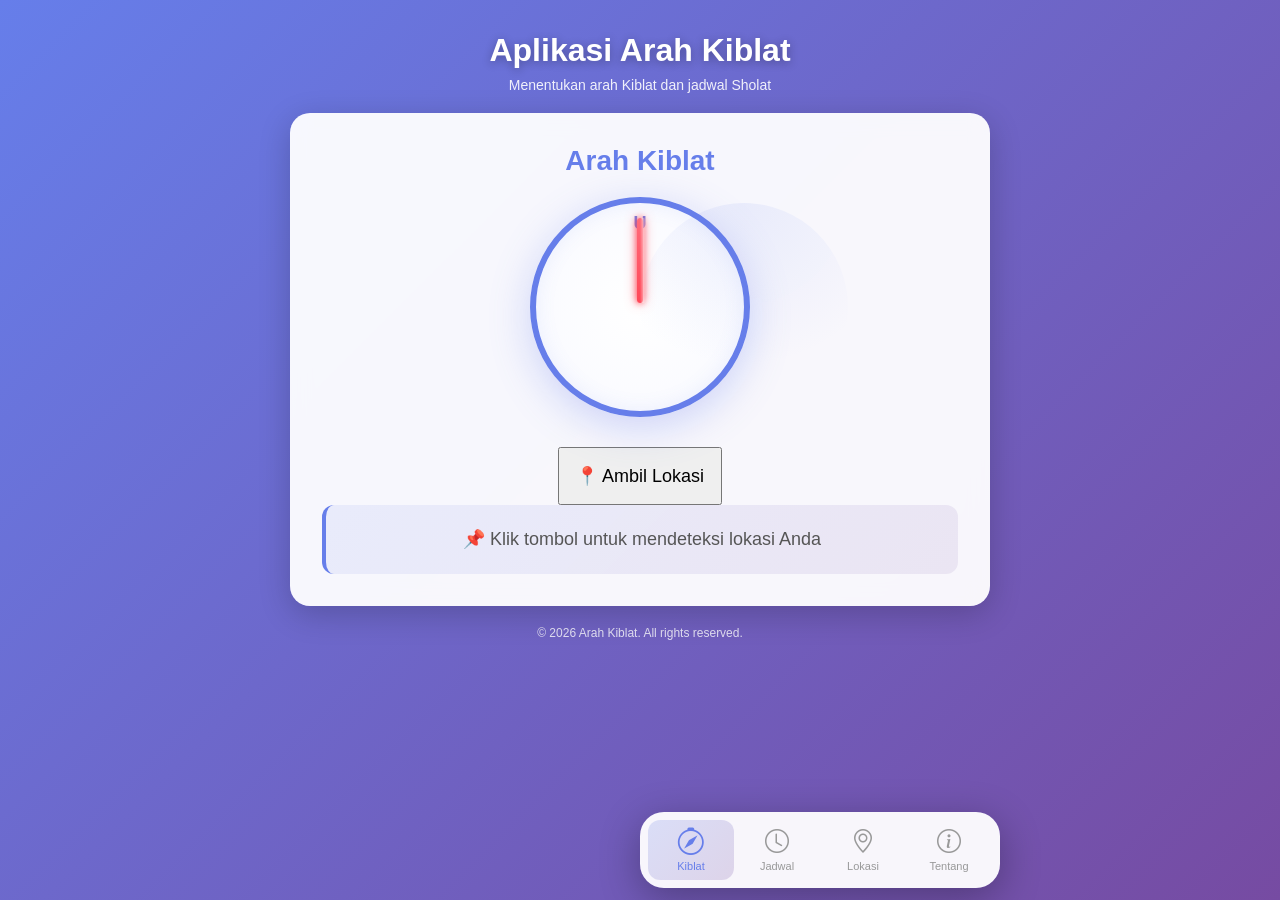
<file: index.html>
<!DOCTYPE html>
<html lang="en">

<head>
    <meta charset="UTF-8">
    <meta name="viewport" content="width=device-width, initial-scale=1.0">
    <link rel="stylesheet" href="https://cdn.jsdelivr.net/npm/bootstrap-icons@1.11.1/font/bootstrap-icons.css">
    <link rel="stylesheet" href="style.css">
    <title>PWA Arah Kiblat</title>
</head>

<body>
    <header>
        <h1> Aplikasi Arah Kiblat</h1>
        <p> Menentukan arah Kiblat dan jadwal Sholat</p>
    </header>

    <main>
        <section id="kiblat" class="page active">
            <h2> Arah Kiblat </h2>
            <div class="compas-container">
                <div class="compas">
                    <div class="needle"></div>
                </div>
            </div>
            <button id="btnlokasi"> 📍 Ambil Lokasi </button>
            <p id="hasil">📌 Klik tombol untuk mendeteksi lokasi Anda</p>

            <!-- Jadwal Sholat di Dashboard -->
            <div id="jadwal-dashboard" class="jadwal-dashboard" style="margin-top: 24px; display: none;">
                <h3 style="color: #667eea; margin-bottom: 16px; display: flex; align-items: center; gap: 8px;">
                    <i class="bi bi-clock-history"></i>
                    Jadwal Sholat Hari Ini
                </h3>
                <div style="display: flex; gap: 16px; margin-bottom: 12px; flex-wrap: wrap;">
                    <p id="kotaJadwal-dashboard" style="font-size: 13px; color: #999; margin: 0; display: flex; align-items: center; gap: 6px;">
                        <i class="bi bi-geo-alt-fill" style="color: #667eea;"></i>
                        <span>Kota: -</span>
                    </p>
                    <p id="tanggal-dashboard" style="font-size: 13px; color: #999; margin: 0; display: flex; align-items: center; gap: 6px;">
                        <i class="bi bi-calendar2-event" style="color: #667eea;"></i>
                        <span>Tanggal: -</span>
                    </p>
                </div>
                <ul class="jadwal-list-dashboard">
                    <li class="jadwal-item">
                        <span class="jadwal-nama">
                            <i class="bi bi-sunrise jadwal-icon"></i>
                            <span>Subuh</span>
                        </span>
                        <span class="jadwal-waktu" id="subuh-dashboard">-</span>
                    </li>
                    <li class="jadwal-item">
                        <span class="jadwal-nama">
                            <i class="bi bi-sun jadwal-icon"></i>
                            <span>Dzuhur</span>
                        </span>
                        <span class="jadwal-waktu" id="dzuhur-dashboard">-</span>
                    </li>
                    <li class="jadwal-item">
                        <span class="jadwal-nama">
                            <i class="bi bi-cloud-sun jadwal-icon"></i>
                            <span>Ashar</span>
                        </span>
                        <span class="jadwal-waktu" id="ashar-dashboard">-</span>
                    </li>
                    <li class="jadwal-item">
                        <span class="jadwal-nama">
                            <i class="bi bi-sunset jadwal-icon"></i>
                            <span>Maghrib</span>
                        </span>
                        <span class="jadwal-waktu" id="maghrib-dashboard">-</span>
                    </li>
                    <li class="jadwal-item">
                        <span class="jadwal-nama">
                            <i class="bi bi-moon-stars jadwal-icon"></i>
                            <span>Isya</span>
                        </span>
                        <span class="jadwal-waktu" id="isya-dashboard">-</span>
                    </li>
                </ul>
            </div>
        </section>

        <section id="jadwal" class="page">
            <h2> Jadwal Sholat</h2>
            <div style="display: flex; gap: 16px; margin-bottom: 12px; flex-wrap: wrap;">
                <p id="kotaJadwal" style="font-size: 14px; color: #999; margin: 0; display: flex; align-items: center; gap: 6px;">
                    <i class="bi bi-geo-alt-fill" style="color: #667eea;"></i>
                    <span>kota : -</span>
                </p>
                <p id="tanggal" style="font-size: 14px; color: #999; margin: 0; display: flex; align-items: center; gap: 6px;">
                    <i class="bi bi-calendar2-event" style="color: #667eea;"></i>
                    <span>tanggal : -</span>
                </p>
            </div>
            <ul class="jadwal-list">
                <li>
                    <span class="jadwal-nama">
                        <i class="bi bi-sunrise jadwal-icon"></i>
                        <span>Subuh</span>
                    </span>
                    <span id="subuh">-</span>
                </li>
                <li>
                    <span class="jadwal-nama">
                        <i class="bi bi-sun jadwal-icon"></i>
                        <span>Dzuhur</span>
                    </span>
                    <span id="dzuhur">-</span>
                </li>
                <li>
                    <span class="jadwal-nama">
                        <i class="bi bi-cloud-sun jadwal-icon"></i>
                        <span>Ashar</span>
                    </span>
                    <span id="ashar">-</span>
                </li>
                <li>
                    <span class="jadwal-nama">
                        <i class="bi bi-sunset jadwal-icon"></i>
                        <span>Maghrib</span>
                    </span>
                    <span id="maghrib">-</span>
                </li>
                <li>
                    <span class="jadwal-nama">
                        <i class="bi bi-moon-stars jadwal-icon"></i>
                        <span>Isya</span>
                    </span>
                    <span id="isya">-</span>
                </li>
            </ul>

        </section>

        <section id="lokasi" class="page">
            <h2> Lokasi Anda </h2>
            <p> Informasi lokasi akan ditampilkan di sini</p>
        </section>

        <section id="tentang" class="page">
            <h2> Tentang Aplikasi </h2>
            <p> Aplikasi ini membantu menentukan arah Kiblat dan jadwal Sholat berdasarkan lokasi Anda.</p>
        </section>
    </main>

    <footer>
        <p>&copy; 2026 Arah Kiblat. All rights reserved.</p>
    </footer>

    <nav class="bottom-nav">
        <button onclick="showPage('kiblat')" class="active">
            <i class="bi bi-compass"></i>
            <span>Kiblat</span>
        </button>
        <button onclick="showPage('jadwal')">
            <i class="bi bi-clock"></i>
            <span>Jadwal</span>
        </button>
        <button onclick="showPage('lokasi')">
            <i class="bi bi-geo-alt"></i>
            <span>Lokasi</span>
        </button>
        <button onclick="showPage('tentang')">
            <i class="bi bi-info-circle"></i>
            <span>Tentang</span>
        </button>
    </nav>

    <script src="app.js"></script>

</body>

</html>
</file>
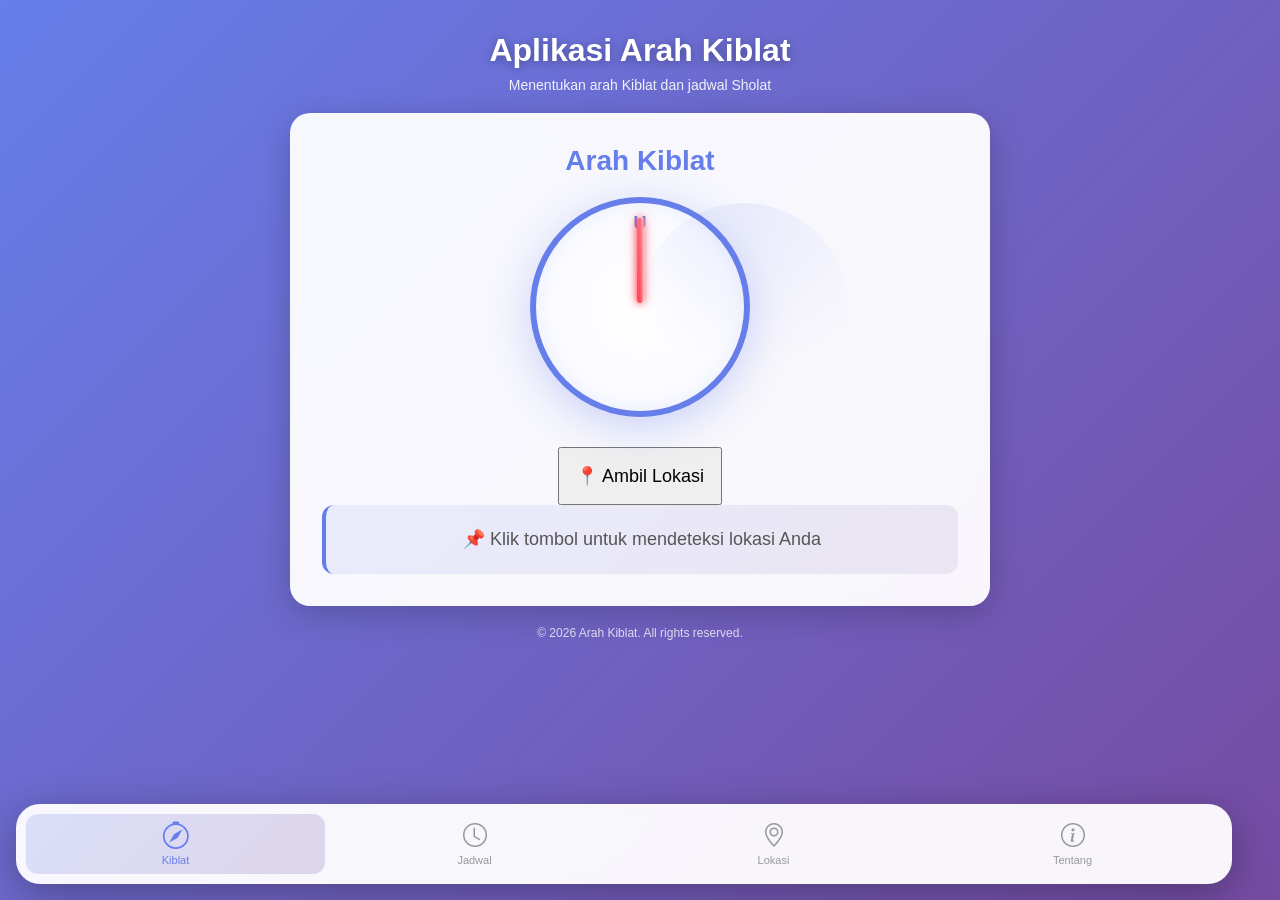
<file: materi/index.html>
<!DOCTYPE html>
<html lang="en">

<head>
    <meta charset="UTF-8">
    <meta name="viewport" content="width=device-width, initial-scale=1.0">
    <title>PWA Arah Kiblat</title>
    <link rel="manifest" href="manifest.json">
    <link rel="stylesheet" href="https://cdn.jsdelivr.net/npm/bootstrap-icons@1.11.1/font/bootstrap-icons.css">
    <link rel="stylesheet" href="style.css">
    <!-- <meta name="apple-mobile-web-app-capable" content="yes"> -->
</head>

<body>
    <header>
        <h1> Aplikasi Arah Kiblat</h1>
        <p> Menentukan arah Kiblat dan jadwal Sholat</p>
    </header>

    <main>
        <section id="kiblat" class="page active">
            <h2> Arah Kiblat </h2>
            <div class="compas-container">
                <div class="compas">
                    <div class="needle"></div>
                </div>
            </div>
            <button id="btnlokasi"> 📍 Ambil Lokasi </button>
            <p id="hasil">📌 Klik tombol untuk mendeteksi lokasi Anda</p>
        </section>

        <section id="jadwal" class="page">
            <h2> Jadwal Sholat</h2>
            <div style="display: flex; gap: 16px; margin-bottom: 12px; flex-wrap: wrap;">
                <p id="kotaJadwal"
                    style="font-size: 14px; color: #999; margin: 0; display: flex; align-items: center; gap: 6px;">
                    <i class="bi bi-geo-alt-fill" style="color: #667eea;"></i>
                    <span>kota : -</span>
                </p>
                <p id="tanggal"
                    style="font-size: 14px; color: #999; margin: 0; display: flex; align-items: center; gap: 6px;">
                    <i class="bi bi-calendar2-event" style="color: #667eea;"></i>
                    <span>tanggal : -</span>
                </p>
            </div>
            <ul class="jadwal-list">
                <li>
                    <span class="jadwal-nama">
                        <i class="bi bi-sunrise jadwal-icon"></i>
                        <span>Subuh</span>
                    </span>
                    <span id="subuh">-</span>
                </li>
                <li>
                    <span class="jadwal-nama">
                        <i class="bi bi-sun jadwal-icon"></i>
                        <span>Dzuhur</span>
                    </span>
                    <span id="dzuhur">-</span>
                </li>
                <li>
                    <span class="jadwal-nama">
                        <i class="bi bi-cloud-sun jadwal-icon"></i>
                        <span>Ashar</span>
                    </span>
                    <span id="ashar">-</span>
                </li>
                <li>
                    <span class="jadwal-nama">
                        <i class="bi bi-sunset jadwal-icon"></i>
                        <span>Maghrib</span>
                    </span>
                    <span id="maghrib">-</span>
                </li>
                <li>
                    <span class="jadwal-nama">
                        <i class="bi bi-moon-stars jadwal-icon"></i>
                        <span>Isya</span>
                    </span>
                    <span id="isya">-</span>
                </li>
            </ul>

        </section>

        <section id="lokasi" class="page">
            <h2> Lokasi Anda </h2>
            <p> Informasi lokasi akan ditampilkan di sini</p>
        </section>

        <section id="tentang" class="page">
            <h2> Tentang Aplikasi </h2>
            <p> Aplikasi ini membantu menentukan arah Kiblat dan jadwal Sholat berdasarkan lokasi Anda.</p>
        </section>
    </main>

    <footer>
        <p>&copy; 2026 Arah Kiblat. All rights reserved.</p>
    </footer>

    <nav class="bottom-nav">
        <button onclick="showPage('kiblat')" class="active">
            <i class="bi bi-compass"></i>
            <span>Kiblat</span>
        </button>
        <button onclick="showPage('jadwal')">
            <i class="bi bi-clock"></i>
            <span>Jadwal</span>
        </button>
        <button onclick="showPage('lokasi')">
            <i class="bi bi-geo-alt"></i>
            <span>Lokasi</span>
        </button>
        <button onclick="showPage('tentang')">
            <i class="bi bi-info-circle"></i>
            <span>Tentang</span>
        </button>
    </nav>

    <script src="app.js"></script>

</body>

</html>
</file>
<file: style.css>
/* Reset styles */
* {
    margin: 0;
    padding: 0;
    box-sizing: border-box;
}

/* Body styles */
body {
    font-family: 'Segoe UI', Tahoma, Geneva, Verdana, sans-serif;
    background: linear-gradient(135deg, #667eea 0%, #764ba2 100%);
    min-height: 100vh;
    padding: 16px;
}

/* Header styles */
header {
    text-align: center;
    margin-bottom: 20px;
    animation: slideDown 0.6s ease-out;
}

@keyframes slideDown {
    from {
        opacity: 0;
        transform: translateY(-20px);
    }

    to {
        opacity: 1;
        transform: translateY(0);
    }
}

header h1 {
    font-size: 28px;
    margin-bottom: 8px;
    color: #ffffff;
    font-weight: 700;
    text-shadow: 0 2px 10px rgba(0, 0, 0, 0.3);
}

header p {
    font-size: 14px;
    color: rgba(255, 255, 255, 0.9);
}

/* Main content styles */
main {
    text-align: center;
    background: rgba(255, 255, 255, 0.95);
    padding: 24px;
    border-radius: 20px;
    margin-bottom: 100px;
    box-shadow: 0 8px 32px rgba(0, 0, 0, 0.2);
    backdrop-filter: blur(10px);
    animation: fadeIn 0.6s ease-out 0.2s both;
}

@keyframes fadeIn {
    from {
        opacity: 0;
        transform: translateY(20px);
    }

    to {
        opacity: 1;
        transform: translateY(0);
    }
}

main h2 {
    text-align: center;
    font-size: 26px;
    margin-bottom: 20px;
    color: #667eea;
    font-weight: 600;
}


#btnlokasi:hover {
    transform: translateY(-2px);
    box-shadow: 0 6px 20px rgba(102, 126, 234, 0.6);
}

#btnlokasi:active {
    transform: translateY(0);
    box-shadow: 0 2px 10px rgba(102, 126, 234, 0.4);
}

/* Remove old button styles */

/* Result display styles */
#hasil {
    text-align: center;
    font-size: 15px;
    color: #555;
    background: linear-gradient(135deg, rgba(102, 126, 234, 0.1) 0%, rgba(118, 75, 162, 0.1) 100%);
    padding: 16px;
    border-radius: 12px;
    border-left: 4px solid #667eea;
    line-height: 1.6;
    animation: slideUp 0.5s ease-out;
}

@keyframes slideUp {
    from {
        opacity: 0;
        transform: translateY(10px);
    }

    to {
        opacity: 1;
        transform: translateY(0);
    }
}

/* Footer styles */
footer {
    text-align: center;
    margin-top: 20px;
    font-size: 12px;
    color: rgba(255, 255, 255, 0.8);
}

/* Tablet & laptop styles */
@media(min-width: 768px) {
    body {
        padding: 32px;
    }

    main {
        max-width: 700px;
        margin: 0 auto;
        padding: 32px;
    }

    #btnlokasi {
        font-size: 18px;
        padding: 16px;
    }

    #hasil {
        font-size: 18px;
        padding: 20px;
    }

    header h1 {
        font-size: 32px;
    }

    main h2 {
        font-size: 28px;
    }

    .compas {
        width: 280px;
        height: 280px;
    }

    .needle {
        height: 110px;
    }

    /* Dashboard Jadwal Responsive */
    .jadwal-dashboard {
        padding: 20px;
    }

    .jadwal-list-dashboard {
        gap: 12px;
    }

    .jadwal-item {
        padding: 14px 16px;
        font-size: 15px;
    }

    .jadwal-icon {
        font-size: 20px;
    }

    .jadwal-nama {
        gap: 12px;
    }

    .jadwal-waktu {
        font-size: 16px;
    }
}

/* Page styles */
.page {
    display: none;
}

.page.active {
    display: block;
}

/* Bottom navigation styles */
.bottom-nav {
    position: fixed;
    bottom: 12px;
    left: 50%;
    transform: translateX(-50%);
    width: 95%;
    max-width: 360px;
    display: flex;
    background: rgba(255, 255, 255, 0.95);
    border-radius: 24px;
    padding: 8px;
    justify-content: center;
    box-shadow: 0 10px 40px rgba(0, 0, 0, 0.3);
    backdrop-filter: blur(10px);
    z-index: 999;
    animation: slideUp 0.5s ease-out 0.4s both;
}

.bottom-nav button {
    flex: 1;
    padding: 8px;
    border: none;
    background: none;
    display: flex;
    flex-direction: column;
    justify-content: center;
    align-items: center;
    cursor: pointer;
    color: #999;
    font-size: 12px;
    transition: all 0.3s cubic-bezier(0.4, 0, 0.2, 1);
    border-radius: 12px;
    position: relative;
}

.bottom-nav button span {
    margin-top: 4px;
    font-size: 11px;
    transition: all 0.3s;
}

.bottom-nav i {
    font-size: 24px;
    color: #999;
    transition: all 0.3s cubic-bezier(0.4, 0, 0.2, 1);
}

.bottom-nav button.active {
    background: linear-gradient(135deg, rgba(102, 126, 234, 0.2), rgba(118, 75, 162, 0.2));
    color: #667eea;
}

.bottom-nav button.active i {
    color: #667eea;
    transform: scale(1.15);
}

.bottom-nav button:hover:not(.active) {
    background-color: rgba(0, 0, 0, 0.05);
    transform: translateY(-2px);
}

.bottom-nav button:active i {
    transform: scale(0.95);
}

/* Compass styles */
.compas-container {
    display: flex;
    justify-content: center;
    align-items: center;
    margin-bottom: 30px;
    animation: scaleIn 0.6s ease-out 0.3s both;
}

@keyframes scaleIn {
    from {
        opacity: 0;
        transform: scale(0.8);
    }

    to {
        opacity: 1;
        transform: scale(1);
    }
}

.compas {
    width: 220px;
    height: 220px;
    border: 6px solid #667eea;
    border-radius: 50%;
    position: relative;
    background: radial-gradient(circle, #ffffff 0%, #f8f9ff 100%);
    box-shadow: 0 10px 40px rgba(102, 126, 234, 0.3), inset 0 0 20px rgba(102, 126, 234, 0.1);
    transition: all 0.3s ease;
}

.compas:hover {
    box-shadow: 0 15px 50px rgba(102, 126, 234, 0.4), inset 0 0 20px rgba(102, 126, 234, 0.1);
}

.compas::before {
    content: '';
    position: absolute;
    width: 100%;
    height: 100%;
    border-radius: 50%;
    background:
        radial-gradient(circle at 50% 0%, rgba(102, 126, 234, 0.1), transparent 70%);
    pointer-events: none;
}

.compas::after {
    content: 'U';
    position: absolute;
    top: 10px;
    left: 50%;
    transform: translateX(-50%);
    font-weight: bold;
    font-size: 18px;
    color: #667eea;
    z-index: 2;
}

/*jarum kompas */
.needle {
    width: 6px;
    height: 85px;
    background: linear-gradient(to top, #ff4757, #ff6b7a);
    position: absolute;
    top: 15px;
    left: 50%;
    transform: translate(-50%) rotate(0deg);
    transform-origin: bottom center;
    transition: transform 0.6s cubic-bezier(0.34, 1.56, 0.64, 1);
    box-shadow: 0 0 12px rgba(255, 71, 87, 0.7), 0 0 6px rgba(255, 71, 87, 1);
    border-radius: 3px;
    z-index: 3;
}

.needle::before {
    content: '';
    position: absolute;
    width: 100%;
    height: 100%;
    background: linear-gradient(90deg, transparent, rgba(255, 255, 255, 0.4), transparent);
    border-radius: 3px;
}

/*jadwal sholat styles*/
.jadwal-list {
    list-style: none;
    padding: 0;
    margin-top: 20px;
    display: grid;
    gap: 12px;
}

.jadwal-list li {
    display: flex;
    justify-content: space-between;
    align-items: center;
    padding: 14px 16px;
    background: linear-gradient(135deg, rgba(102, 126, 234, 0.08) 0%, rgba(118, 75, 162, 0.08) 100%);
    border-left: 4px solid #667eea;
    border-radius: 10px;
    font-size: 15px;
    transition: all 0.3s cubic-bezier(0.4, 0, 0.2, 1);
    box-shadow: 0 2px 8px rgba(102, 126, 234, 0.1);
}

.jadwal-list li:hover {
    transform: translateX(4px);
    box-shadow: 0 4px 12px rgba(102, 126, 234, 0.2);
    border-left-color: #764ba2;
}

.jadwal-list li span {
    font-weight: 600;
    color: #667eea;
    font-size: 16px;
    font-family: 'Courier New', monospace;
}

.jadwal-list li span.jadwal-nama {
    display: flex;
    align-items: center;
    gap: 10px;
    font-weight: 500;
    color: #555;
    font-family: inherit;
    font-size: 15px;
}

.jadwal-list li span.jadwal-nama i.jadwal-icon {
    font-size: 18px;
    color: #667eea;
    min-width: 24px;
}

#kotaJadwal,
#tanggal {
    margin: 10px 0;
    font-size: 14px;
    color: #666;
    background: rgba(102, 126, 234, 0.05);
    padding: 10px;
    border-radius: 8px;
    border-left: 3px solid #667eea;
}

/* Jadwal Sholat Dashboard Styles */
.jadwal-dashboard {
    background: linear-gradient(135deg, rgba(102, 126, 234, 0.05) 0%, rgba(118, 75, 162, 0.05) 100%);
    padding: 16px;
    border-radius: 12px;
    border: 1px solid rgba(102, 126, 234, 0.2);
    animation: slideUp 0.5s ease-out;
}

.jadwal-dashboard h3 {
    font-size: 16px;
}

.jadwal-dashboard h3 i {
    font-size: 20px;
}

.jadwal-list-dashboard {
    list-style: none;
    padding: 0;
    margin: 0;
    display: grid;
    gap: 10px;
}

.jadwal-item {
    display: flex;
    justify-content: space-between;
    align-items: center;
    padding: 12px 14px;
    background: rgba(255, 255, 255, 0.8);
    border-left: 3px solid #667eea;
    border-radius: 8px;
    font-size: 14px;
    transition: all 0.3s cubic-bezier(0.4, 0, 0.2, 1);
    box-shadow: 0 2px 6px rgba(102, 126, 234, 0.08);
}

.jadwal-item:hover {
    transform: translateX(3px);
    box-shadow: 0 3px 10px rgba(102, 126, 234, 0.15);
    border-left-color: #764ba2;
    background: rgba(255, 255, 255, 1);
}

.jadwal-nama {
    font-weight: 500;
    color: #555;
    display: flex;
    align-items: center;
    gap: 10px;
}

.jadwal-icon {
    font-size: 18px;
    color: #667eea;
    min-width: 24px;
    text-align: center;
}

.jadwal-nama span {
    font-weight: 500;
}
</file>
<file: materi/style.css>
/* Reset styles */
* {
    margin: 0;
    padding: 0;
    box-sizing: border-box;
}

/* Body styles */
body {
    font-family: 'Segoe UI', Tahoma, Geneva, Verdana, sans-serif;
    background: linear-gradient(135deg, #667eea 0%, #764ba2 100%);
    min-height: 100vh;
    padding: 16px;
}

/* Header styles */
header {
    text-align: center;
    margin-bottom: 20px;
    animation: slideDown 0.6s ease-out;
}

@keyframes slideDown {
    from {
        opacity: 0;
        transform: translateY(-20px);
    }

    to {
        opacity: 1;
        transform: translateY(0);
    }
}

header h1 {
    font-size: 28px;
    margin-bottom: 8px;
    color: #ffffff;
    font-weight: 700;
    text-shadow: 0 2px 10px rgba(0, 0, 0, 0.3);
}

header p {
    font-size: 14px;
    color: rgba(255, 255, 255, 0.9);
}

/* Main content styles */
main {
    text-align: center;
    background: rgba(255, 255, 255, 0.95);
    padding: 24px;
    border-radius: 20px;
    margin-bottom: 100px;
    box-shadow: 0 8px 32px rgba(0, 0, 0, 0.2);
    backdrop-filter: blur(10px);
    animation: fadeIn 0.6s ease-out 0.2s both;
}

@keyframes fadeIn {
    from {
        opacity: 0;
        transform: translateY(20px);
    }

    to {
        opacity: 1;
        transform: translateY(0);
    }
}

main h2 {
    text-align: center;
    font-size: 26px;
    margin-bottom: 20px;
    color: #667eea;
    font-weight: 600;
}


#btnlokasi:hover {
    transform: translateY(-2px);
    box-shadow: 0 6px 20px rgba(102, 126, 234, 0.6);
}

#btnlokasi:active {
    transform: translateY(0);
    box-shadow: 0 2px 10px rgba(102, 126, 234, 0.4);
}

/* Remove old button styles */

/* Result display styles */
#hasil {
    text-align: center;
    font-size: 15px;
    color: #555;
    background: linear-gradient(135deg, rgba(102, 126, 234, 0.1) 0%, rgba(118, 75, 162, 0.1) 100%);
    padding: 16px;
    border-radius: 12px;
    border-left: 4px solid #667eea;
    line-height: 1.6;
    animation: slideUp 0.5s ease-out;
}

@keyframes slideUp {
    from {
        opacity: 0;
        transform: translateY(10px);
    }

    to {
        opacity: 1;
        transform: translateY(0);
    }
}

/* Footer styles */
footer {
    text-align: center;
    margin-top: 20px;
    font-size: 12px;
    color: rgba(255, 255, 255, 0.8);
}

/* Tablet & laptop styles */
@media(min-width: 768px) {
    body {
        padding: 32px;
    }

    main {
        max-width: 700px;
        margin: 0 auto;
        padding: 32px;
    }

    .bottom-nav {
        left: 32px;
        right: 32px;
        max-width: calc(100% - 64px);
    }

    .bottom-nav {
        left: 32px;
        right: 32px;
        max-width: calc(100% - 64px);
    }

    #btnlokasi {
        font-size: 18px;
        padding: 16px;
    }

    #hasil {
        font-size: 18px;
        padding: 20px;
    }

    header h1 {
        font-size: 32px;
    }

    main h2 {
        font-size: 28px;
    }

    .compas {
        width: 280px;
        height: 280px;
    }

    .needle {
        height: 110px;
    }

    /* Dashboard Jadwal Responsive */
    .jadwal-dashboard {
        padding: 20px;
    }

    .jadwal-list-dashboard {
        gap: 12px;
    }

    .jadwal-item {
        padding: 14px 16px;
        font-size: 15px;
    }

    .jadwal-icon {
        font-size: 20px;
    }

    .jadwal-nama {
        gap: 12px;
    }

    .jadwal-waktu {
        font-size: 16px;
    }
}

/* Page styles */
.page {
    display: none;
}

.page.active {
    display: block;
}

/* Bottom navigation styles */
.bottom-nav {
    position: fixed;
    bottom: 16px;
    left: 16px;
    right: 16px;
    display: flex;
    background: rgba(255, 255, 255, 0.95);
    border-radius: 24px;
    padding: 10px;
    justify-content: space-around;
    box-shadow: 0 10px 40px rgba(0, 0, 0, 0.3);
    backdrop-filter: blur(10px);
    z-index: 999;
    animation: slideUp 0.5s ease-out 0.4s both;
}

.bottom-nav button {
    flex: 1;
    padding: 8px;
    border: none;
    background: none;
    display: flex;
    flex-direction: column;
    justify-content: center;
    align-items: center;
    cursor: pointer;
    color: #999;
    font-size: 12px;
    transition: all 0.3s cubic-bezier(0.4, 0, 0.2, 1);
    border-radius: 12px;
    position: relative;
}

.bottom-nav button span {
    margin-top: 4px;
    font-size: 11px;
    transition: all 0.3s;
}

.bottom-nav i {
    font-size: 24px;
    color: #999;
    transition: all 0.3s cubic-bezier(0.4, 0, 0.2, 1);
}

.bottom-nav button.active {
    background: linear-gradient(135deg, rgba(102, 126, 234, 0.2), rgba(118, 75, 162, 0.2));
    color: #667eea;
}

.bottom-nav button.active i {
    color: #667eea;
    transform: scale(1.15);
}

.bottom-nav button:hover:not(.active) {
    background-color: rgba(0, 0, 0, 0.05);
    transform: translateY(-2px);
}

.bottom-nav button:active i {
    transform: scale(0.95);
}

/* Compass styles */
.compas-container {
    display: flex;
    justify-content: center;
    align-items: center;
    margin-bottom: 30px;
    animation: scaleIn 0.6s ease-out 0.3s both;
}

@keyframes scaleIn {
    from {
        opacity: 0;
        transform: scale(0.8);
    }

    to {
        opacity: 1;
        transform: scale(1);
    }
}

.compas {
    width: 220px;
    height: 220px;
    border: 6px solid #667eea;
    border-radius: 50%;
    position: relative;
    background: radial-gradient(circle, #ffffff 0%, #f8f9ff 100%);
    box-shadow: 0 10px 40px rgba(102, 126, 234, 0.3), inset 0 0 20px rgba(102, 126, 234, 0.1);
    transition: all 0.3s ease;
}

.compas:hover {
    box-shadow: 0 15px 50px rgba(102, 126, 234, 0.4), inset 0 0 20px rgba(102, 126, 234, 0.1);
}

.compas::before {
    content: '';
    position: absolute;
    width: 100%;
    height: 100%;
    border-radius: 50%;
    background:
        radial-gradient(circle at 50% 0%, rgba(102, 126, 234, 0.1), transparent 70%);
    pointer-events: none;
}

.compas::after {
    content: 'U';
    position: absolute;
    top: 10px;
    left: 50%;
    transform: translateX(-50%);
    font-weight: bold;
    font-size: 18px;
    color: #667eea;
    z-index: 2;
}

/*jarum kompas */
.needle {
    width: 6px;
    height: 85px;
    background: linear-gradient(to top, #ff4757, #ff6b7a);
    position: absolute;
    top: 15px;
    left: 50%;
    transform: translate(-50%) rotate(0deg);
    transform-origin: bottom center;
    transition: transform 0.6s cubic-bezier(0.34, 1.56, 0.64, 1);
    box-shadow: 0 0 12px rgba(255, 71, 87, 0.7), 0 0 6px rgba(255, 71, 87, 1);
    border-radius: 3px;
    z-index: 3;
}

.needle::before {
    content: '';
    position: absolute;
    width: 100%;
    height: 100%;
    background: linear-gradient(90deg, transparent, rgba(255, 255, 255, 0.4), transparent);
    border-radius: 3px;
}

/*jadwal sholat styles*/
.jadwal-list {
    list-style: none;
    padding: 0;
    margin-top: 20px;
    display: grid;
    gap: 12px;
}

.jadwal-list li {
    display: flex;
    justify-content: space-between;
    align-items: center;
    padding: 14px 16px;
    background: linear-gradient(135deg, rgba(102, 126, 234, 0.08) 0%, rgba(118, 75, 162, 0.08) 100%);
    border-left: 4px solid #667eea;
    border-radius: 10px;
    font-size: 15px;
    transition: all 0.3s cubic-bezier(0.4, 0, 0.2, 1);
    box-shadow: 0 2px 8px rgba(102, 126, 234, 0.1);
}

.jadwal-list li:hover {
    transform: translateX(4px);
    box-shadow: 0 4px 12px rgba(102, 126, 234, 0.2);
    border-left-color: #764ba2;
}

.jadwal-list li span {
    font-weight: 600;
    color: #667eea;
    font-size: 16px;
    font-family: 'Courier New', monospace;
}

.jadwal-list li span.jadwal-nama {
    display: flex;
    align-items: center;
    gap: 10px;
    font-weight: 500;
    color: #555;
    font-family: inherit;
    font-size: 15px;
}

.jadwal-list li span.jadwal-nama i.jadwal-icon {
    font-size: 18px;
    color: #667eea;
    min-width: 24px;
}

#kotaJadwal,
#tanggal {
    margin: 10px 0;
    font-size: 14px;
    color: #666;
    background: rgba(102, 126, 234, 0.05);
    padding: 10px;
    border-radius: 8px;
    border-left: 3px solid #667eea;
}

/* Jadwal Sholat Dashboard Styles */
.jadwal-dashboard {
    background: linear-gradient(135deg, rgba(102, 126, 234, 0.05) 0%, rgba(118, 75, 162, 0.05) 100%);
    padding: 16px;
    border-radius: 12px;
    border: 1px solid rgba(102, 126, 234, 0.2);
    animation: slideUp 0.5s ease-out;
}

.jadwal-dashboard h3 {
    font-size: 16px;
}

.jadwal-dashboard h3 i {
    font-size: 20px;
}

.jadwal-list-dashboard {
    list-style: none;
    padding: 0;
    margin: 0;
    display: grid;
    gap: 10px;
}

.jadwal-item {
    display: flex;
    justify-content: space-between;
    align-items: center;
    padding: 12px 14px;
    background: rgba(255, 255, 255, 0.8);
    border-left: 3px solid #667eea;
    border-radius: 8px;
    font-size: 14px;
    transition: all 0.3s cubic-bezier(0.4, 0, 0.2, 1);
    box-shadow: 0 2px 6px rgba(102, 126, 234, 0.08);
}

.jadwal-item:hover {
    transform: translateX(3px);
    box-shadow: 0 3px 10px rgba(102, 126, 234, 0.15);
    border-left-color: #764ba2;
    background: rgba(255, 255, 255, 1);
}

.jadwal-nama {
    font-weight: 500;
    color: #555;
    display: flex;
    align-items: center;
    gap: 10px;
}

.jadwal-icon {
    font-size: 18px;
    color: #667eea;
    min-width: 24px;
    text-align: center;
}

.jadwal-nama span {
    font-weight: 500;
}
</file>
